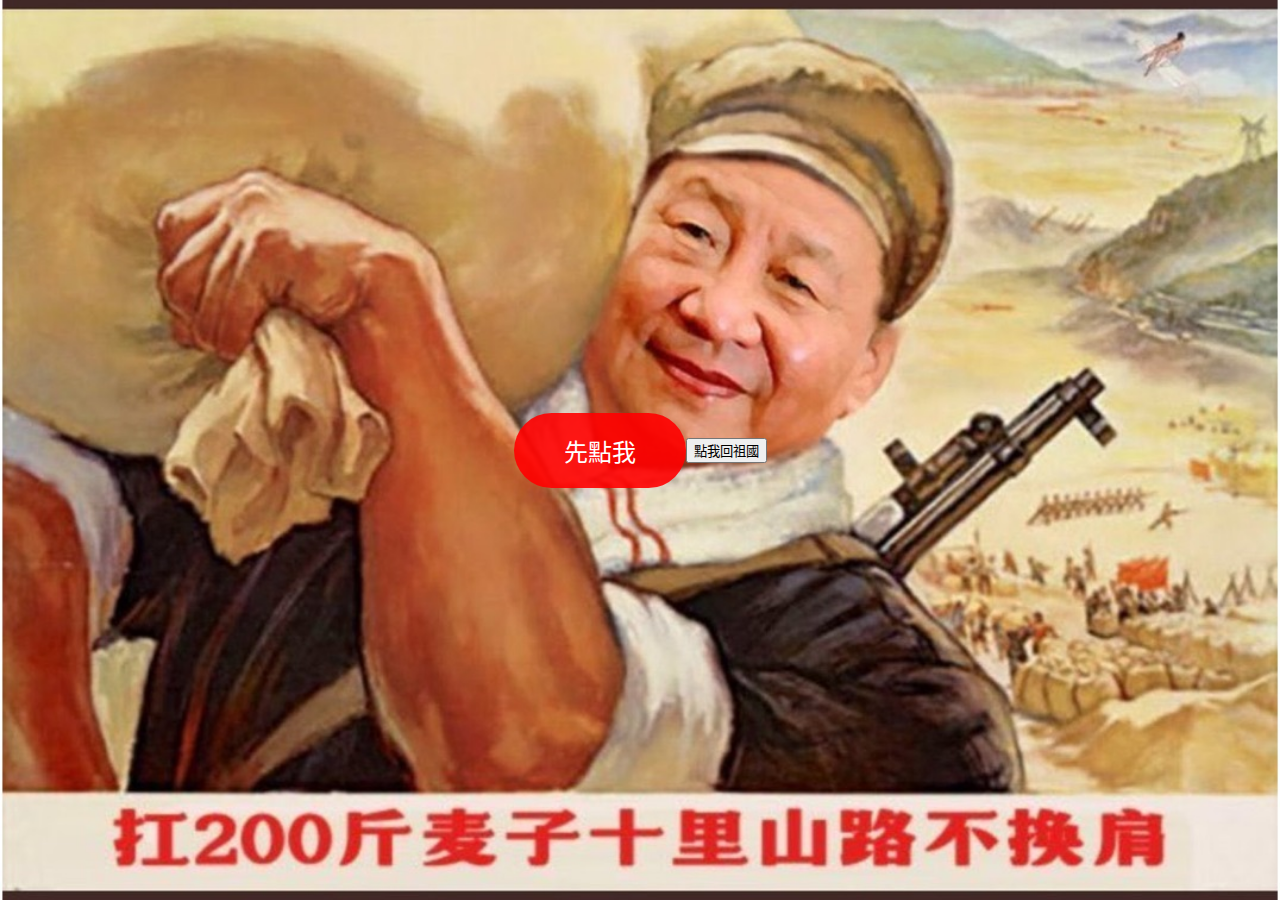
<file: 02.html>
<!DOCTYPE html>
<html lang="zh-TW">
<head>
  <meta charset="UTF-8" />
  <meta name="viewport" content="width=device-width, initial-scale=1.0" />
  <title>第二頁</title>
  <style>
    body {
      margin: 0;
      height: 100vh;
      background: url(imgen/不换肩.jpg) no-repeat center center/cover;
      display: flex;
      justify-content: center;
      align-items: center;
      font-family: 'Noto Sans TC', sans-serif;
    }

    .popup-btn {
      background-color: rgba(255, 0, 0, 0.9);
      color: white;
      border: none;
      padding: 20px 50px;
      font-size: 1.5rem;
      border-radius: 40px;
      cursor: pointer;
      transition: all 0.3s ease;
    }

    .popup-btn:hover {
      background-color: rgba(255, 0, 0, 0.9);
      transform: scale(1.05);
    }

    .popup {
      position: fixed;
      top: 0;
      left: 0;
      width: 100%;
      height: 100%;
      background: rgba(0, 0, 0, 0.7);
      display: flex;
      justify-content: center;
      align-items: center;
      visibility: hidden;
      opacity: 0;
      transition: opacity 0.4s ease, visibility 0.4s;
    }

    .popup.active {
      visibility: visible;
      opacity: 1;
    }

    .popup img {
      max-width: 80%;
      max-height: 80%;
      border-radius: 12px;
      box-shadow: 0 0 30px rgba(255, 255, 255, 0.6);
      transform: scale(0) rotate(-180deg);
      opacity: 0;
      transition: transform 0.8s ease, opacity 0.8s ease;
    }

    .popup.active img {
      transform: scale(1) rotate(0deg);
      opacity: 1;
    }

    .close-btn {
      position: absolute;
      top: 30px;
      right: 40px;
      font-size: 2.5rem;
      color: white;
      cursor: pointer;
    }

    .close-btn:hover {
      color: #ff4d4f;
      transform: scale(1.2);
    }
  </style>
</head>
<body>
  <!-- 按鈕 -->
  <button class="popup-btn" id="showImageBtn">先點我</button>

  <!-- 彈出圖片 -->
  <div class="popup" id="popupBox">
    <span class="close-btn" id="closePopup">&times;</span>
    <img src="imgen/maxresdefault.jpg" alt="彈出圖片" />
  </div>

  <!-- 音樂（使用者互動後才會播放） -->
  <audio id="popupSound">
    <source src="imgen/紅太陽爆音版.mp3" type="audio/mpeg" />
    您的瀏覽器不支援音樂播放。
  </audio>

  <script>
    const showBtn = document.getElementById('showImageBtn');
    const popup = document.getElementById('popupBox');
    const closeBtn = document.getElementById('closePopup');
    const sound = document.getElementById('popupSound');

    // 顯示圖片 + 播放音樂
    showBtn.addEventListener('click', () => {
      popup.classList.add('active');
      sound.currentTime = 0; // 從頭播放
      sound.play(); // 使用者點擊後即可播放
    });

    // 關閉圖片時停止音樂
    closeBtn.addEventListener('click', () => {
      popup.classList.remove('active');
      sound.pause();
      sound.currentTime = 0;
    });

    // 點背景也可關閉
    popup.addEventListener('click', (e) => {
      if (e.target === popup) {
        popup.classList.remove('active');
        sound.pause();
        sound.currentTime = 0;
      }
    });
  </script>
  <!-- 返回首頁按鈕 -->
<button class="jump-btn" onclick="window.location.href='index.html'">點我回祖國</button>

</body>
</html>
</file>
